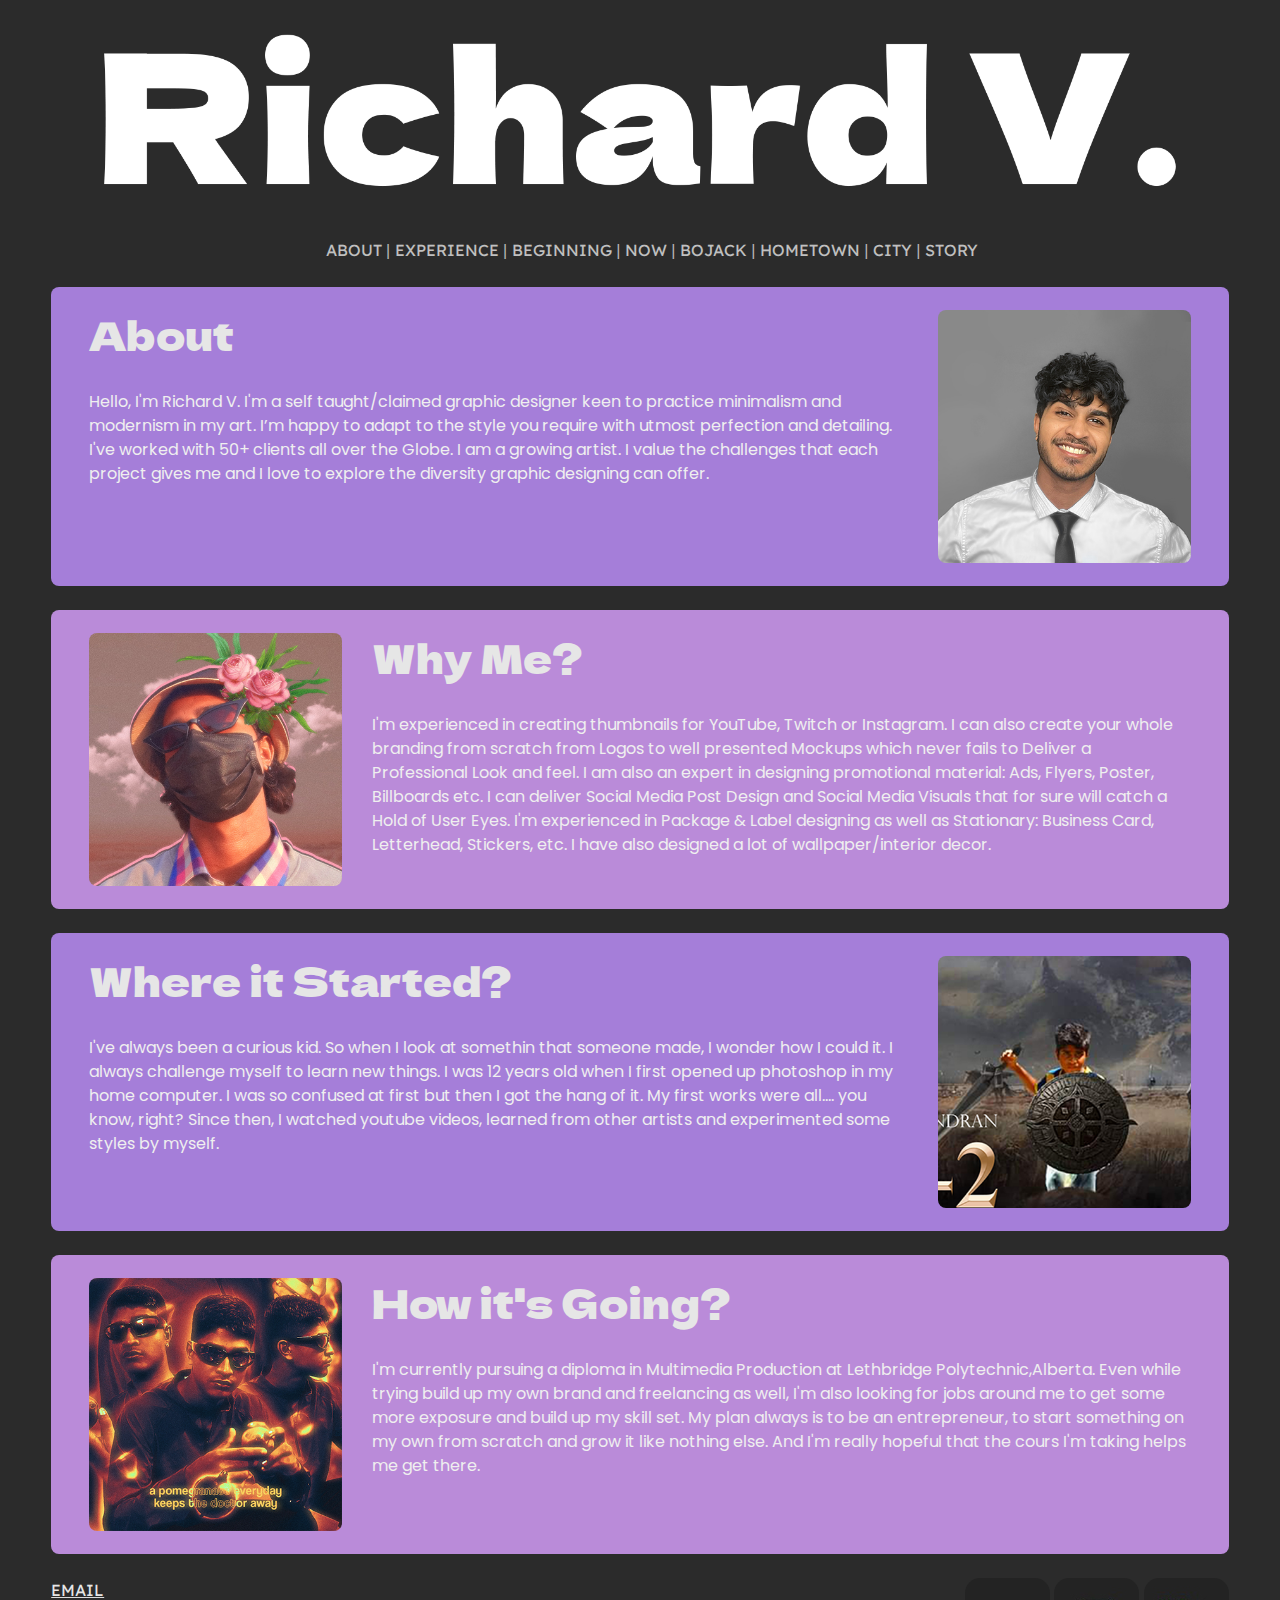
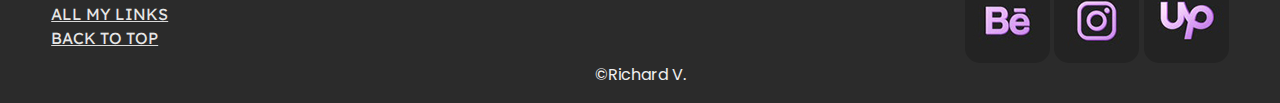
<file: index.html>
<!DOCTYPE html>
<html lang="en">
<head>
    <meta charset="UTF-8">

    <!-- Latest compiled and minified CSS -->
    <link rel="stylesheet" href="https://maxcdn.bootstrapcdn.com/bootstrap/4.5.2/css/bootstrap.min.css">
    <!-- jQuery library -->
    <script src="https://ajax.googleapis.com/ajax/libs/jquery/3.5.1/jquery.min.js"></script>
    <!-- Popper JS -->
    <script src="https://cdnjs.cloudflare.com/ajax/libs/popper.js/1.16.0/umd/popper.min.js"></script>
    <!-- Latest compiled JavaScript -->
    <script src="https://maxcdn.bootstrapcdn.com/bootstrap/4.5.2/js/bootstrap.min.js"></script>
    
    <meta name="viewport" content="width=device-width, initial-scale=1.0">

    <title>Richard V.</title>
    <link rel="stylesheet" href="css/styles.css">
    <link rel="fluid-icon" href="images/logo.ico">
</head>


<body>
  

<header class ="center" id="header">
<div class="container-fluid"> <img src="images/title.png" class="img-fluid pics"></div>
<br>
</header>

<div class = "navi">
    <nav>
	<a href="#about">ABOUT</a> |
	<a href="#experience">EXPERIENCE</a> |
	<a href="#beginning">BEGINNING</a> |
    	<a href="#now">NOW</a> |
	<a href="BojackHorseman/index.html" target="_blank">BOJACK</a> |
	<a href="Thrissur/index.html" target="_blank">HOMETOWN</a> |
	<a href="cityBuilder/index.html" target="_blank">CITY</a> |
	<a href="SpookyStoryMaker/index.html" target="_blank">STORY</a>
    </nav>

</div><br>

<section id="about" >
    <div class="container-fluid">
        <div class="row rectangle">
          <div class="col-sm-9"><h1>About</h1>
            <br><p>Hello, I'm Richard V. I'm a self taught/claimed graphic designer keen to practice minimalism and modernism in my art. I’m happy to adapt to the style you require with utmost perfection and detailing. I've worked with 50+ clients all over the Globe.
                I am a growing artist. I value the challenges that each project gives me and I love to explore the diversity graphic designing can offer.</p>
            </div>
          <div class="col-sm-3">
            <img src="images/profile.jpg" class="img-fluid pics">
          </div>
      </div>


    
</section><br>

<section id="experience" >
    <div class="container-fluid ">
        <div class="row rectangle1">
          <div class="col-sm-3"><img src="images/dp1.jpg" class="img-fluid pics">
            </div>
          <div class="col-sm-9">
            <h1>Why Me?</h1>
            <br><p>I'm experienced in creating thumbnails for YouTube, Twitch or Instagram. I can also create your whole branding from scratch from Logos to well presented Mockups which never fails to Deliver a Professional Look and feel. I am also an expert in designing promotional material: Ads, Flyers, Poster, Billboards etc. I can deliver Social Media Post Design and Social Media Visuals that for sure will catch a Hold of User Eyes. I'm experienced in Package & Label designing as well as Stationary: Business Card, Letterhead, Stickers, etc. I have also designed a lot of wallpaper/interior decor.</p>
            
          </div>
      </div>    
</section><br>


<section id="beginning" >
    <div class="container-fluid ">
        <div class="row rectangle">
          <div class="col-sm-9  "><h1>Where it Started?</h1>
            <br><p>I've always been a curious kid. So when I look at somethin that someone made, I wonder how I could it. I always challenge myself to learn new things. I was 12 years old when I first opened up photoshop in my home computer.
                I was so confused at first but then I got the hang of it. My first works were all.... you know, right? Since then, I watched youtube videos, learned from other artists and experimented some styles by myself.
            </p>
            </div>
          <div class="col-sm-3 justify-right">
            <img src="images/start.png" class="img-fluid pics">
          </div>
      </div>

</section><br>

<section id="now" >
    <div class="container-fluid ">
        <div class="row rectangle1">
          <div class="col-sm-3"><img src="images/current1.png" class="img-fluid pics">
            </div>
          <div class="col-sm-9">
            <h1>How it's Going?</h1>
            <br><p>I'm currently pursuing a diploma in Multimedia Production at Lethbridge Polytechnic,Alberta. Even while trying build up my own brand and freelancing as well, I'm also looking for jobs around me to get some more exposure and build up my skill set. 
                My plan always is to be an entrepreneur, to start something on my own from scratch and grow it like nothing else. And I'm really hopeful that the cours I'm taking helps me get there.
            </p>
            
          </div>
      </div>    
</section><br>

<footer>
    <div class="container-fluid">
        <div class="row">
            <div class="col"><u>
              <div class="row"><a href="https://mailto:ch4.cache@gmail.com" target="_blank">EMAIL</a></div>
              <div class="row"><a href="https://linktr.ee/ch4ndr4n" target="_blank">ALL MY LINKS</a></div>
              <div class="row"><a href="#header">BACK TO TOP</a></div>
            </u>

            </div>
          
          <div class="col-sm-8 text-sm-right text-center p-0">

            <a href="https://www.behance.net/ch4ndr4n" target="_blank"><img src="images/behance.jpeg" class="icons"></a>
            <a href="https://www.instagram.com/ch4.cache/" target="_blank"><img src="images/instagram.jpeg" class="icons"></a>
            <a href="https://www.upwork.com/freelancers/~017b96ad463d668930" target="_blank"><img src="images/upwork.jpeg" class="icons"></a>

          </div>
      </div>
      <div class="row">
        <p class="center">&#169;Richard V.</p>
      </div>
</footer>

</body>
</html>
</file>
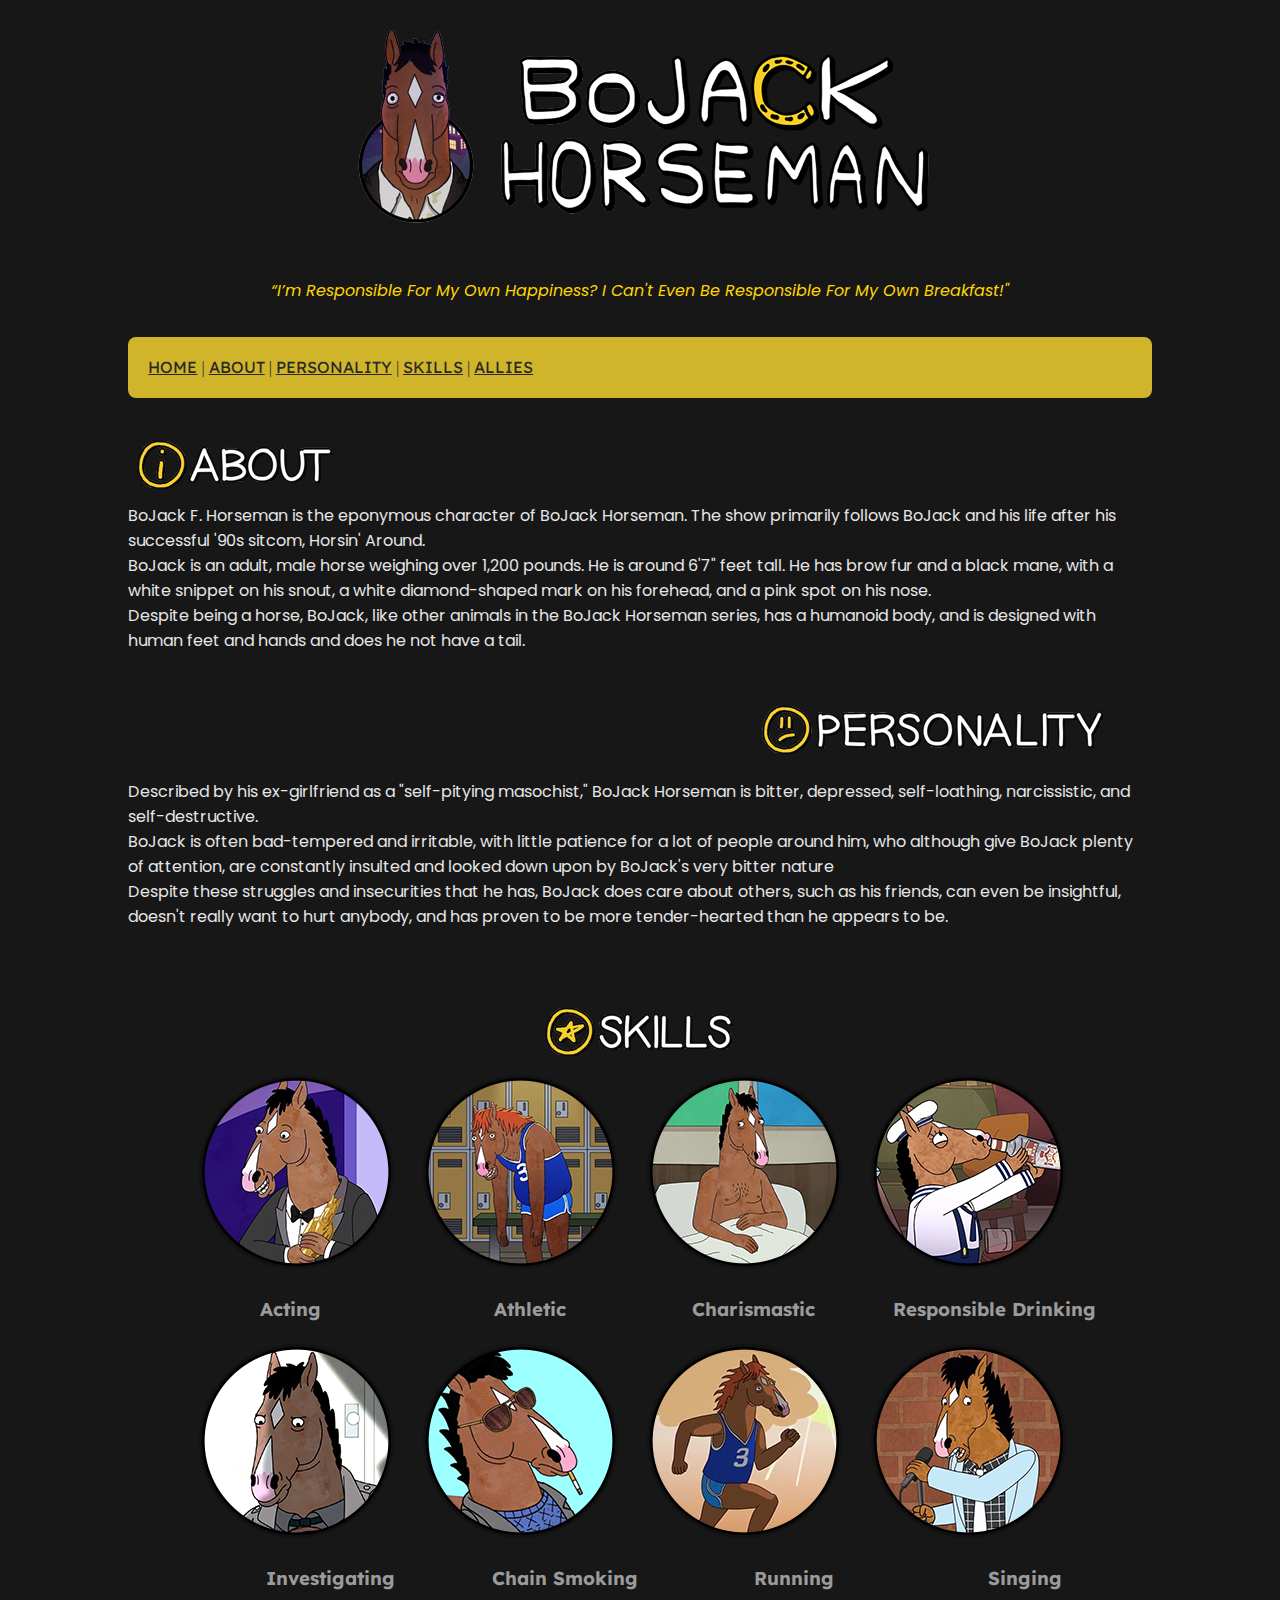
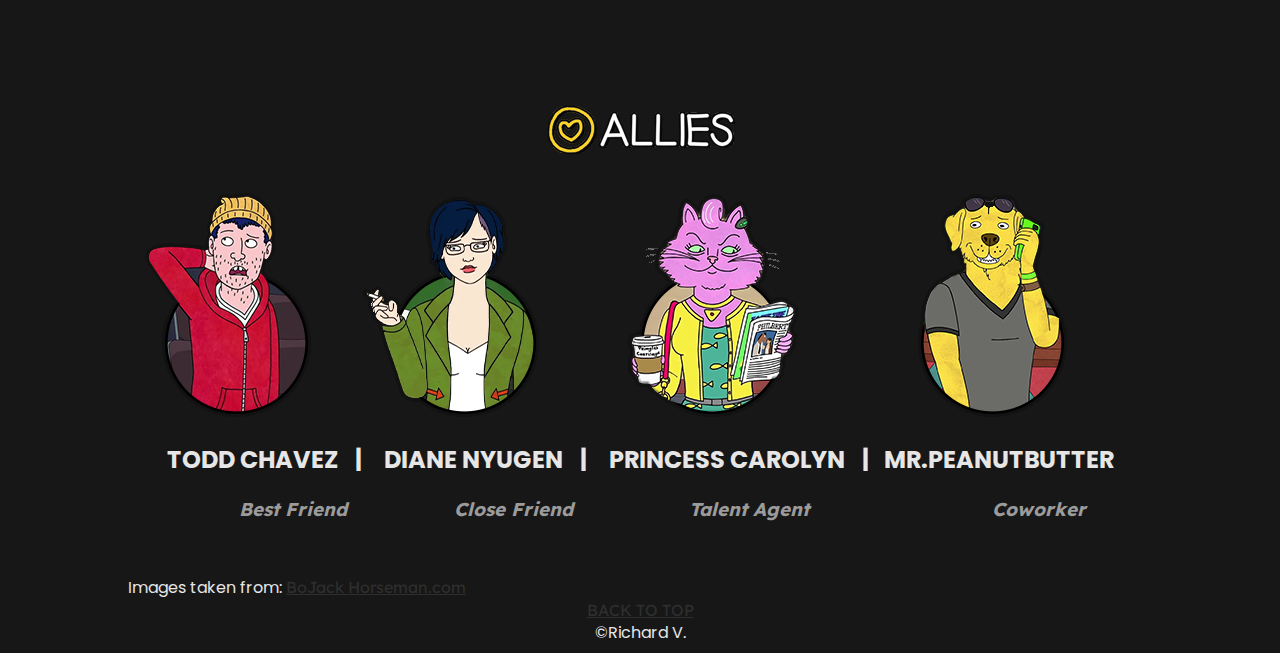
<file: BojackHorseman/index.html>
<!DOCTYPE html>
<html lang="en">
<head>
    <meta charset="UTF-8">
    <meta name="viewport" content="width=device-width, initial-scale=1.0">
    <title>Bojack Horseman</title>
    <link rel="stylesheet" href="css/styles.css">
</head>
<body>
<section id="home">

    <header class ="center">
    <img src="images/header.png" alt="Logo">
    <p style="color: rgb(255, 213, 0);" ><i>“I’m Responsible For My Own Happiness? I Can't Even Be Responsible For My Own Breakfast!"</i></p>
	
</header><br>

<div class = "sticky">
    <a href="#home">HOME</a> |
	<a href="#about">ABOUT</a> |
	<a href="#personality">PERSONALITY</a> |
	<a href="#skills">SKILLS</a> |
    <a href="#allies">ALLIES</a> 
    <!-- <a href="#quotes">QUOTES</a> -->
    

</div><br><br>

<section id="about">
    <img src="images/about.png" alt="about"><br>
    <p1>
        BoJack F. Horseman is the eponymous character of BoJack Horseman. The show primarily follows BoJack and his life after his successful '90s sitcom, Horsin' Around.
    <br>
        BoJack is an adult, male horse weighing over 1,200 pounds. He is around 6'7" feet tall. He has brow fur and a black mane, with a white snippet on his snout, a white diamond-shaped mark on his forehead, and a pink spot on his nose. 
    <br>
        Despite being a horse, BoJack, like other animals in the BoJack Horseman series, has a humanoid body, and is designed with human feet and hands and does he not have a tail.
    </p1>

</section><br><br>


<section id="personality">
    <img class = "right"src="images/personality.png" alt="about"><br><br><br><br><br>
    <p1>
    Described by his ex-girlfriend as a "self-pitying masochist," BoJack Horseman is bitter, depressed, self-loathing, narcissistic, and self-destructive.
    <br>
    BoJack is often bad-tempered and irritable, with little patience for a lot of people around him, who although give BoJack plenty of attention, are constantly insulted and looked down upon by BoJack's very bitter nature
    <br>
    Despite these struggles and insecurities that he has, BoJack does care about others, such as his friends, can even be insightful, doesn't really want to hurt anybody, and has proven to be more tender-hearted than he appears to be.
    </p1>
</section><br><br><br><br>


<section id="skills" class="center">
    
    <img src="images/skills.png" alt="about"><br>

    <img src="images/icons/acting1.png" alt="allies">&emsp;
    <img src="images/icons/athletic.png" alt="allies">&emsp;
    <img src="images/icons/charismatic.png" alt="allies">&emsp;
    <img src="images/icons/drinking.png" alt="allies">&emsp;<br>

    <h3>&emsp;&emsp;&emsp;&emsp;Acting &emsp;&emsp;&emsp;&emsp;&emsp;&emsp;&emsp;&emsp;&ensp; Athletic  &emsp;&emsp;&emsp;&emsp;&emsp;&emsp; Charismastic &emsp;&emsp;&emsp;&ensp; Responsible Drinking</h3>
    <img src="images/icons/investigation.png" alt="allies">&emsp;
    <img src="images/icons/smoking.png" alt="allies">&emsp;
    <img src="images/icons/running.png" alt="allies">&emsp;
    <img src="images/icons/singing.png" alt="allies">&emsp;
    <h3>&emsp;&emsp;&ensp;Investigating &emsp;&emsp;&emsp;&emsp;&ensp; Chain Smoking  &emsp;&emsp;&emsp;&emsp;&emsp;&ensp; Running &emsp;&emsp;&emsp;&emsp;&emsp;&emsp;&emsp;&ensp;  Singing</h3>
    <br>


    
</section><br><br><br><br>


<section id="allies" class="center">
    <img src="images/allies.png" alt="allies"><br>

    <img src="images/todd.png" alt="allies">&emsp;&nbsp;&nbsp;
    <img src="images/dyane.png" alt="allies">&emsp;&emsp;&ensp;
    <img src="images/princess.png" alt="allies">&emsp;&emsp;&emsp;&emsp;&ensp;
    <img src="images/peanut.png" alt="allies">&emsp;&emsp;&emsp;
    <br>

    <h2> TODD CHAVEZ &ensp;| &ensp; DIANE NYUGEN  &ensp;| &ensp; PRINCESS CAROLYN &ensp;| &nbsp; MR.PEANUTBUTTER</h2>
        
    <h3><i>&emsp;&emsp; Best Friend &emsp;&emsp;&emsp;&emsp;&emsp; Close Friend  &emsp;&emsp;&emsp;&emsp;&emsp;&ensp; Talent Agent &emsp;&emsp;&emsp;&emsp;&emsp;&emsp;&emsp;&emsp;&emsp; Coworker</i></h3>
    
</section><br><br>
</div>
<section id="ref">
    <p1>Images taken from: </p1>
    <a href="https://bojackhorseman.com">BoJack Horseman.com</a>
</section>

<footer class="center">
    <a href="#home">BACK TO TOP</a><br>
    <p1>&#169;Richard V.</p1>
</footer>

</section>
</body>
</html>
</file>
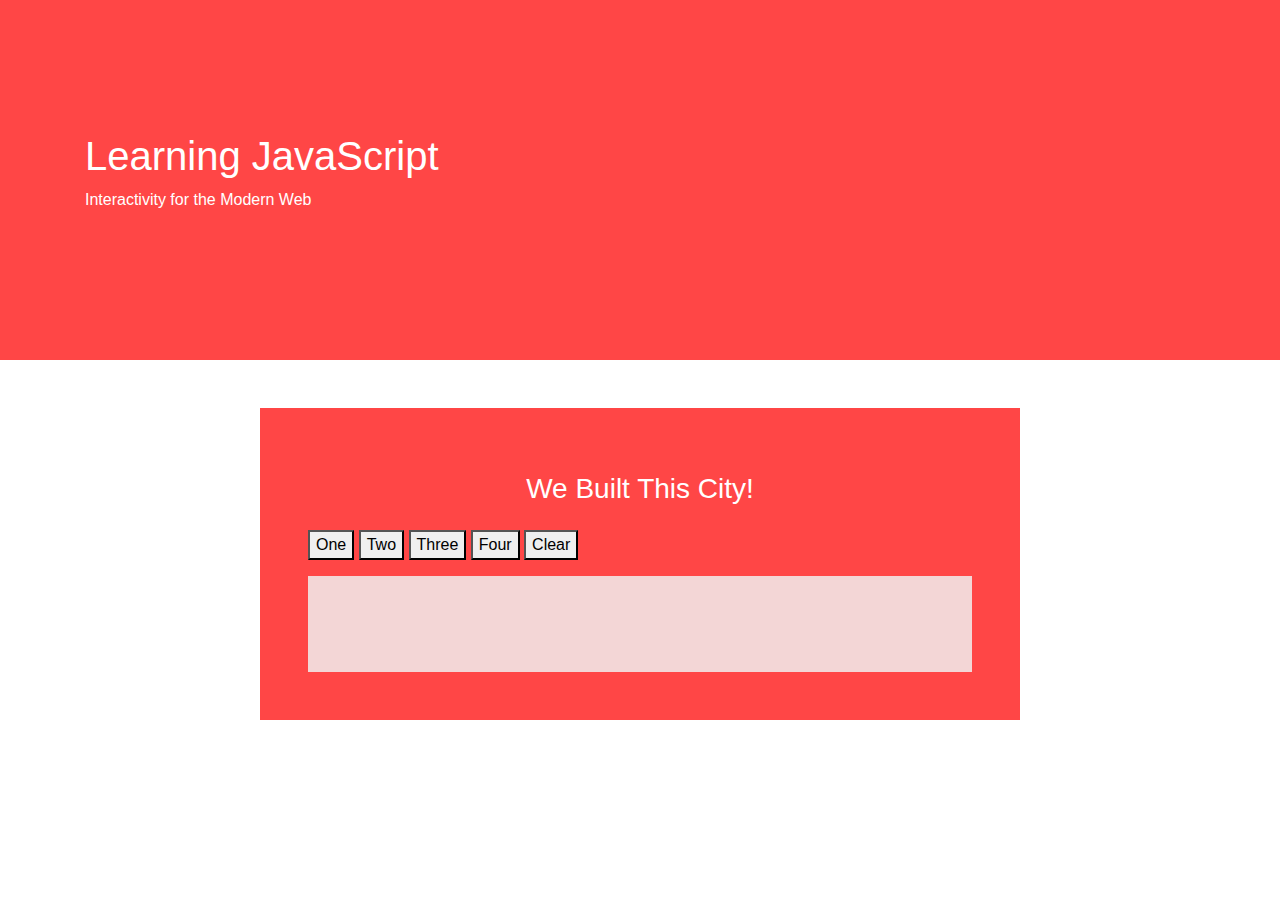
<file: cityBuilder/index.html>
<!DOCTYPE html>
<html lang="en">

<head>
    <meta charset="UTF-8">
    <meta http-equiv="X-UA-Compatible" content="IE=edge">
    <meta name="viewport" content="width=device-width, initial-scale=1.0">

    <title>Intro to Javascript</title>

    <!-- Latest compiled and minified CSS -->
    <link rel="stylesheet" href="https://cdn.jsdelivr.net/npm/bootstrap@4.6.1/dist/css/bootstrap.min.css">

    <!-- My CSS -->
    <link rel="stylesheet" href="css/build.css">

    <!-- jQuery library -->
    <script src="https://cdn.jsdelivr.net/npm/jquery@3.6.0/dist/jquery.slim.min.js"></script>

    <!-- Popper JS -->
    <script src="https://cdn.jsdelivr.net/npm/popper.js@1.16.1/dist/umd/popper.min.js"></script>

    <!-- Latest compiled JavaScript -->
    <script src="https://cdn.jsdelivr.net/npm/bootstrap@4.6.1/dist/js/bootstrap.bundle.min.js"></script>
    
    <script src ="js/build.js"></script>
</head>

<body>

    <!----------------------------- Header -------------------------------------------->
    <header class="bg-main">
        <div class="container">
            <div class="row align-items-center customHeight">
                <div class="col-sm-6 text-white">
                    <h1>Learning JavaScript</h1>
                    <p>Interactivity for the Modern Web</p>
                </div>
            </div>
        </div>
    </header>

    <section>
        <div class="container py-5">
            <div class="row">
                <div id="column1" class="col-sm-8 mx-auto bg-main p-5 text-white">
                    <!---------------------The column where things will change!----------------------->
                    <h3 class="text-center py-3">We Built This City!</h3>

                    <!-- Form with only a button that will call a Javascript function -->
                                   
                    <button onclick="one()">One</button>
                    <!-- Form with only a button that will call a different Javascript function -->
                    <button onclick="two()">Two</button>

                    <!-- Form with only a button that will call a third Javascript function -->
                    <button onclick="three()">Three</button>

                    <!-- Form with only a button that will call a fourth Javascript function -->
                    <button onclick="four()">Four</button>

                    <!-- Form with only a button that will call a fifth Javascript function -->
                    <button onclick="clr()">Clear</button>

                    <!-- Div that will display a message about how many buildings the user put into the city -->
                    <div id="city" class="my-3"> 
                        <p id="bmsg"></p>
                    </div>
                    
                    <!-- Div that will display the buildings the user put into the city -->
                    <div id="cityGraphic" class="bg_city p-5">                     
                    </div>

                </div>
            </div>
        </div>
    </section>

    <script>

        
    </script>
    <!---------------------Your Custom Javascript----------------------->
    
</body>

</html>
</file>
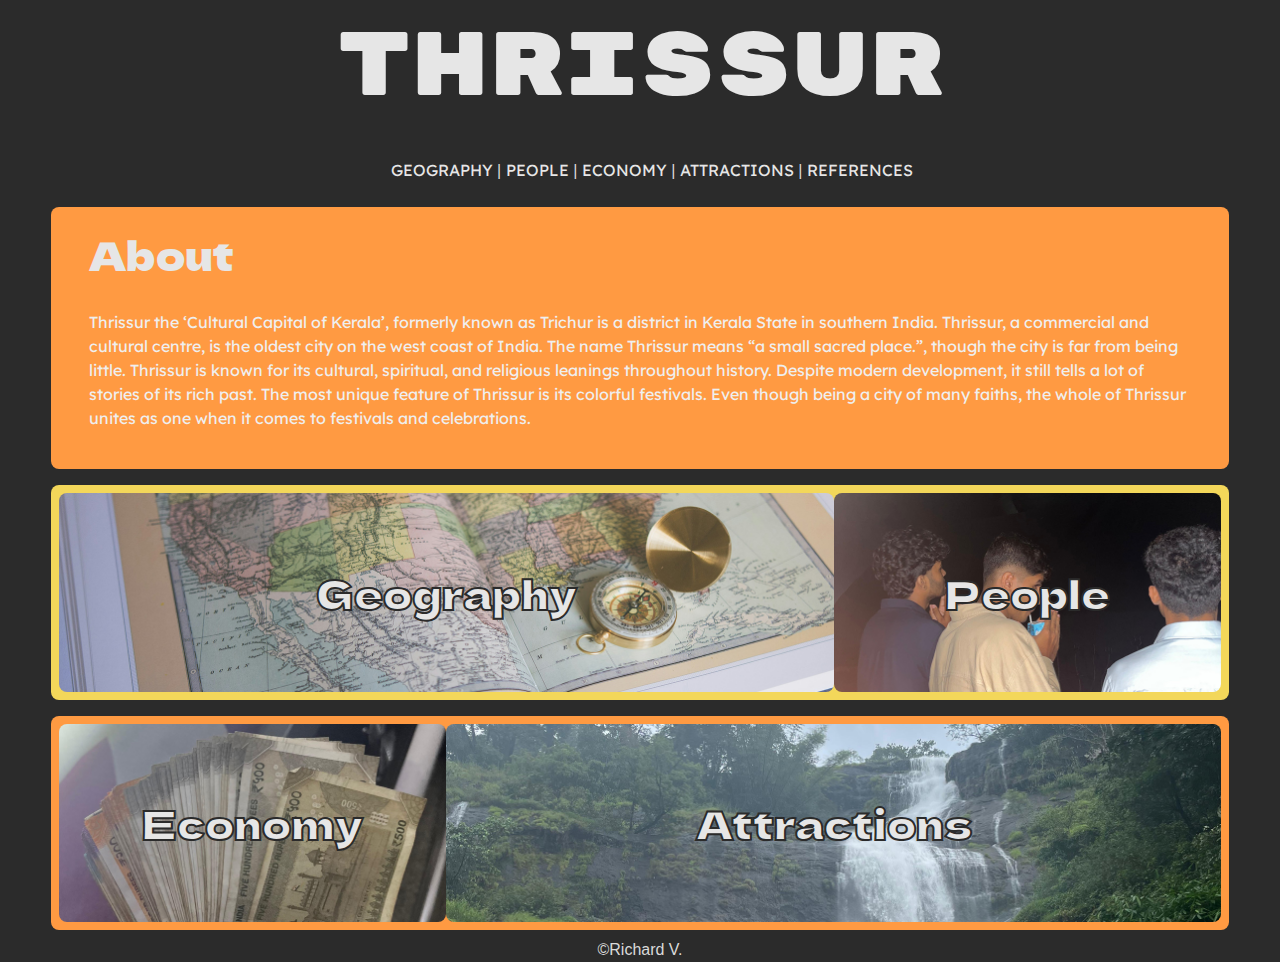
<file: Thrissur/index.html>
<!DOCTYPE html>
<html lang="en">
<head>
    <meta charset="UTF-8">
    
    <!-- Latest compiled and minified CSS -->
    <link rel="stylesheet" href="https://maxcdn.bootstrapcdn.com/bootstrap/4.5.2/css/bootstrap.min.css">
    <!-- jQuery library -->
    <script src="https://ajax.googleapis.com/ajax/libs/jquery/3.5.1/jquery.min.js"></script>
    <!-- Popper JS -->
    <script src="https://cdnjs.cloudflare.com/ajax/libs/popper.js/1.16.0/umd/popper.min.js"></script>
    <!-- Latest compiled JavaScript -->
    <script src="https://maxcdn.bootstrapcdn.com/bootstrap/4.5.2/js/bootstrap.min.js"></script>
    
    <meta name="viewport" content="width=device-width, initial-scale=1.0">

    <title>Thrissur</title>
    <link rel="stylesheet" href="css/styles.css">
</head>


<body>

<header class ="center" id="header">
<h7>Thrissur</h7><br>
</header>

<div class = "navi row py-4 align-justified">
  <div class ="col-sm-12">
    <nav>
	<a href="geo.html">GEOGRAPHY</a> |
	<a href="people.html">PEOPLE</a> |
	<a href="eco.html">ECONOMY</a> |
  <a href="attractions.html">ATTRACTIONS</a> |
  <a href="ref.html">REFERENCES</a> 
    </nav>
  </div>

</div>


<section id="about">
    <div class="container-fluid ">
        <div class="row rectangle">
          <div class="col-sm-12"><h1>About</h1>
            <br><p>Thrissur the ‘Cultural Capital of Kerala’, formerly known as Trichur is a district in Kerala State in southern India. Thrissur, a commercial and cultural centre, is the oldest city on the west coast of India. The name Thrissur means “a small sacred place.”, though the city is far from being little.
              Thrissur is known for its cultural, spiritual, and religious leanings throughout history. Despite modern development, it still tells a lot of stories of its rich past. The most unique feature of Thrissur is its colorful festivals. Even though being a city of many faiths, the whole of Thrissur unites as one when it comes to festivals and celebrations. 
              </p>
            </div>
          
      </div>


    
</section>

<section>
    <div class="container-fluid">
        <div class="row p-2 rectangle1 mt-3">
          <div class="col-sm-8 px-0"><a href="geo.html"><img src="images/geothumbnail.jpg" class="img-fluid pics" >
            <h8>Geography</h8></a>
          </div>
          
          <div class="col-sm-4 px-0"><a href="people.html"> <h8>People</h8>
            </a><img src="images/peoplethumbnail.jpg" class="img-fluid pics"></a>
          </div>
      </div>    

  <div class="row p-2 rectangle mt-3">
    <div class="col-sm-4 px-0"><a href="eco.html"><img src="images/ecothumbnail.jpg" class="img-fluid pics" >
      <h8>Economy</h8></a>
    </div>
    
    <div class="col-sm-8 px-0"><a href="attractions.html"><h8>Attractions</h8>
      <img src="images/attrathumbnail.jpg" class="img-fluid pics"></a>
    </div>
</div>


</section>


<footer>
  <div class="row mt-2">
    <p1 class="center">&#169;Richard V.</p1>
  </div>
</footer>

    
</body>
</html>
</file>
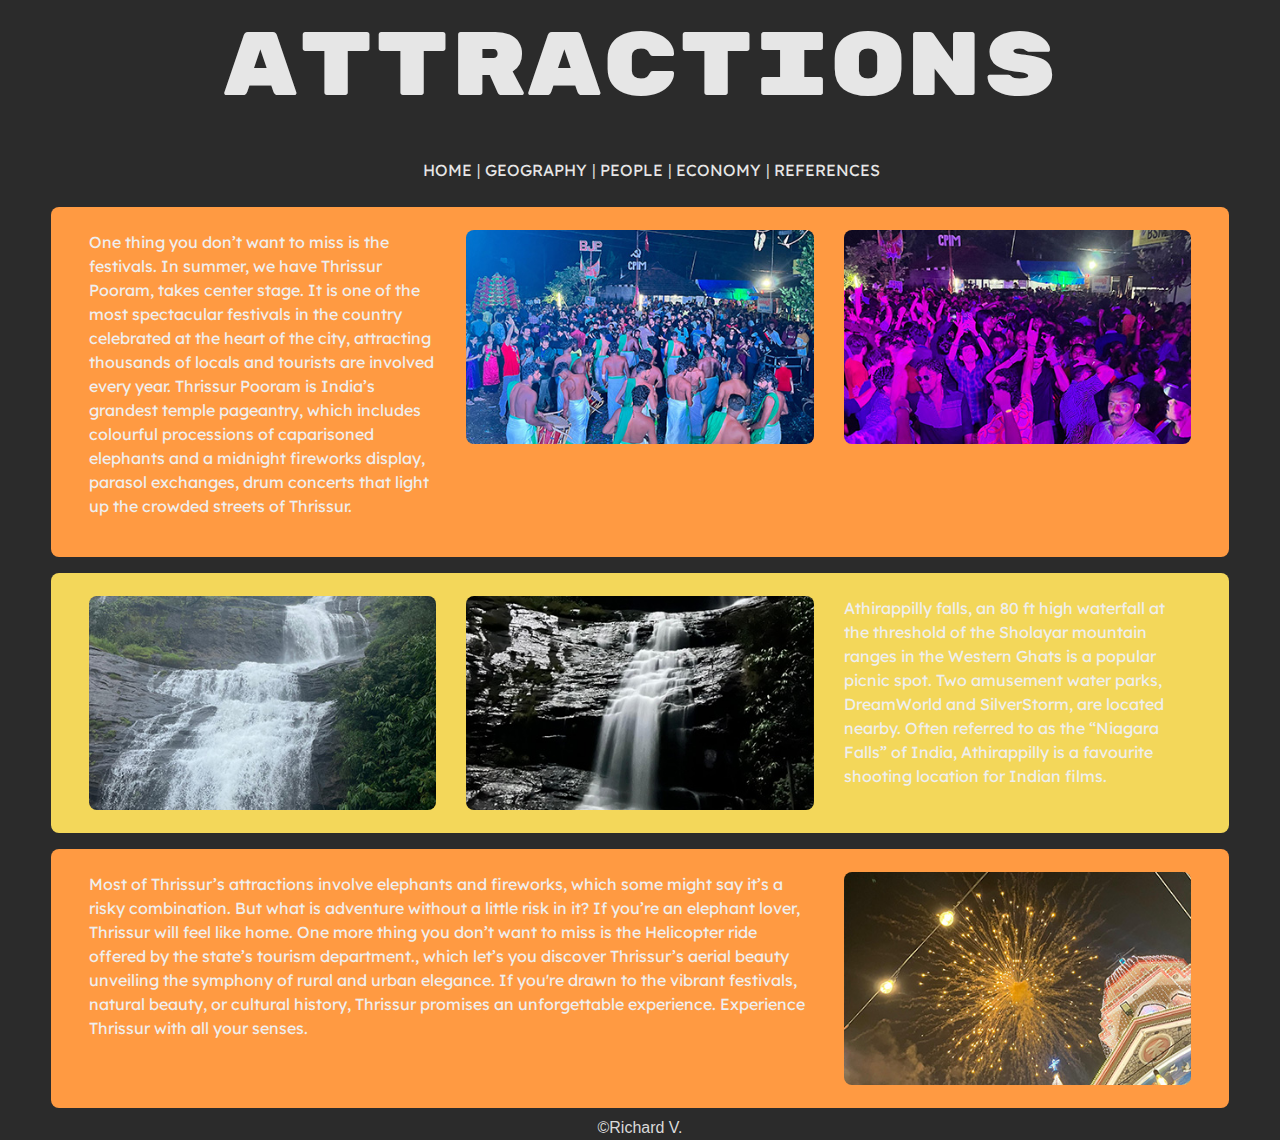
<file: Thrissur/attractions.html>
<!DOCTYPE html>
<html lang="en">
<head>
    <meta charset="UTF-8">
    
    <!-- Latest compiled and minified CSS -->
    <link rel="stylesheet" href="https://maxcdn.bootstrapcdn.com/bootstrap/4.5.2/css/bootstrap.min.css">
    <!-- jQuery library -->
    <script src="https://ajax.googleapis.com/ajax/libs/jquery/3.5.1/jquery.min.js"></script>
    <!-- Popper JS -->
    <script src="https://cdnjs.cloudflare.com/ajax/libs/popper.js/1.16.0/umd/popper.min.js"></script>
    <!-- Latest compiled JavaScript -->
    <script src="https://maxcdn.bootstrapcdn.com/bootstrap/4.5.2/js/bootstrap.min.js"></script>
    
    <meta name="viewport" content="width=device-width, initial-scale=1.0">

    <title>Attractions</title>
    <link rel="stylesheet" href="css/styles.css">
</head>


<body>

<header class ="center" id="header">
<h7>Attractions</h7><br>
</header>

<div class = "navi row py-4">
  <div class ="col-sm-12">
    <nav>
	<a href="index.html">HOME</a> |
	<a href="geo.html">GEOGRAPHY</a> |
	<a href="people.html">PEOPLE</a> |
  <a href="eco.html">ECONOMY</a> |
  <a href="ref.html">REFERENCES</a> 
    </nav>
  </div>

</div>


<section>
    <div class="container-fluid">
          <div class="row rectangle">
            <div class="col-sm-4">
              <p>
                One thing you don’t want to miss is the festivals. In summer, we have Thrissur Pooram, takes center stage. It is one of the most spectacular festivals in the country celebrated at the heart of the city, attracting thousands of locals and tourists are involved every year. Thrissur Pooram is India’s grandest temple pageantry, which includes colourful processions of caparisoned elephants and a midnight fireworks display, parasol exchanges, drum concerts that light up the crowded streets of Thrissur.
              </p>
            </div>
              <div class="col-sm-4">
                <img src="images/att1.jpg" class="img-fluid pics">
            </div>
            <div class="col-sm-4">
              <img src="images/att1b.jpg" class="img-fluid pics">
          </div>
          </div>
    </div>
</section>

<section>
  <div class="container-fluid ">
    <div class="row rectangle1 mt-3">
          <div class="col-sm-4">
            <img src="images/att2.jpg" class="img-fluid pics">
          </div>
          <div class="col-sm-4">
            <img src="images/att2b.jpg" class="img-fluid pics">
          </div>
          <div class="col-sm-4">
            <p>
              Athirappilly falls, an 80 ft high waterfall at the threshold of the Sholayar mountain ranges in the Western Ghats is a popular picnic spot. Two amusement water parks, DreamWorld and SilverStorm, are located nearby. Often referred to as the “Niagara Falls” of India, Athirappilly is a favourite shooting location for Indian films.            </p>
          </div>
    </div>
  </div>
</section>

<section>
  <div class="container-fluid">
        <div class="row rectangle mt-3">
          <div class="col-sm-8">
            <p>
            Most of Thrissur’s attractions involve elephants and fireworks, which some might say it’s a risky combination. But what is adventure without a little risk in it? If you’re an elephant lover, Thrissur will feel like home. One more thing you don’t want to miss is the Helicopter ride offered by the state’s tourism department., which let’s you discover Thrissur’s aerial beauty unveiling the symphony of rural and urban elegance.
            If you're drawn to the vibrant festivals, natural beauty, or cultural history, Thrissur promises an unforgettable experience. Experience Thrissur with all your senses.
            </p>
          </div>  
          <div class="col-sm-4">  
              <img src="images/att3.jpg" class="img-fluid pics">
          </div>
        </div>
  </div>
</section>



<footer>
  <div class="row mt-2">
    <p1 class="center">&#169;Richard V.</p1>
  </div>
</footer>

    


</section>
</body>
</html>
</file>
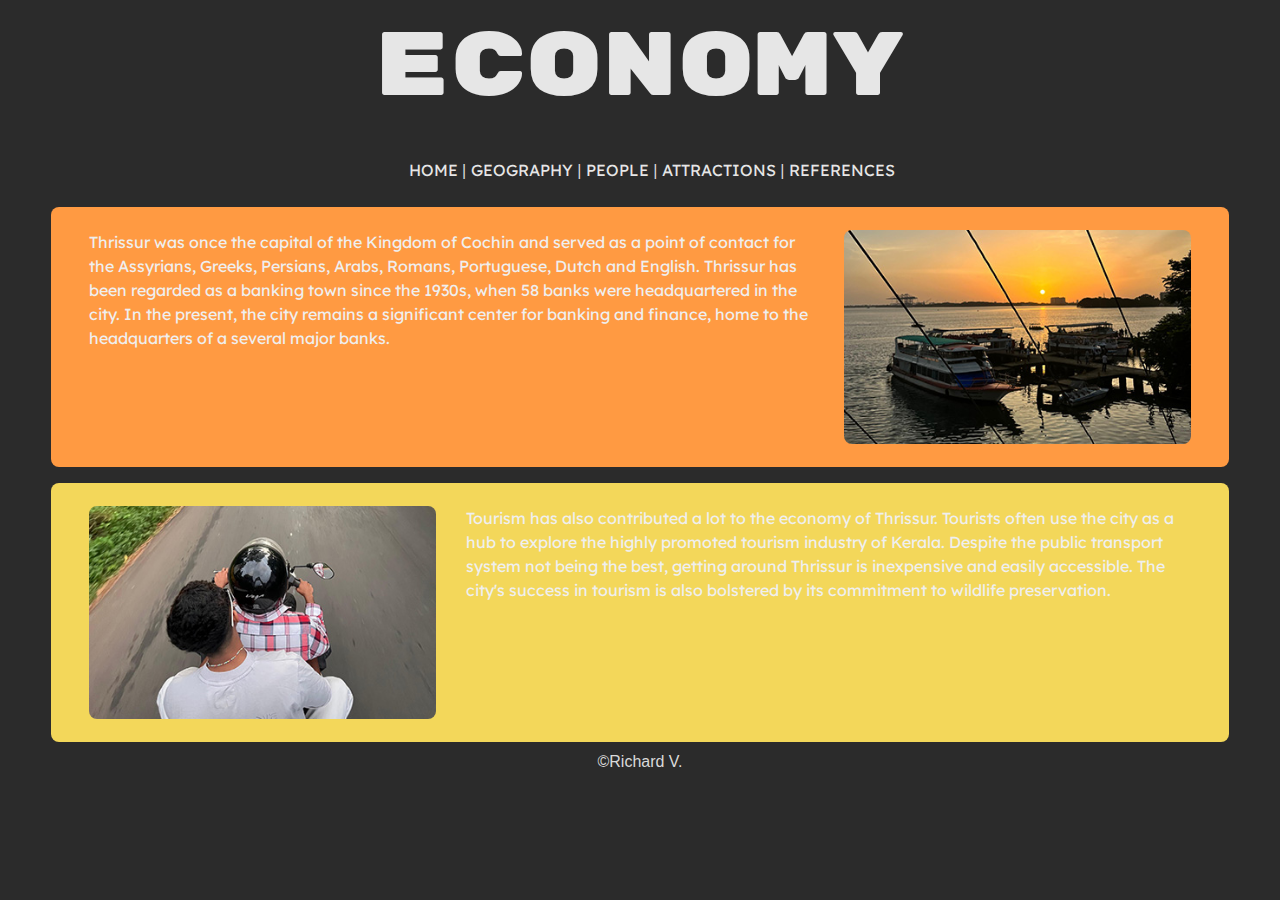
<file: Thrissur/eco.html>
<!DOCTYPE html>
<html lang="en">
<head>
    <meta charset="UTF-8">
    
    <!-- Latest compiled and minified CSS -->
    <link rel="stylesheet" href="https://maxcdn.bootstrapcdn.com/bootstrap/4.5.2/css/bootstrap.min.css">
    <!-- jQuery library -->
    <script src="https://ajax.googleapis.com/ajax/libs/jquery/3.5.1/jquery.min.js"></script>
    <!-- Popper JS -->
    <script src="https://cdnjs.cloudflare.com/ajax/libs/popper.js/1.16.0/umd/popper.min.js"></script>
    <!-- Latest compiled JavaScript -->
    <script src="https://maxcdn.bootstrapcdn.com/bootstrap/4.5.2/js/bootstrap.min.js"></script>
    
    <meta name="viewport" content="width=device-width, initial-scale=1.0">

    <title>Economy</title>
    <link rel="stylesheet" href="css/styles.css">
</head>


<body>

<header class ="center" id="header">
<h7>Economy</h7><br>
</header>

<div class = "navi row py-4">
  <div class ="col-sm-12">
    <nav>
	<a href="index.html">HOME</a> |
	<a href="geo.html">GEOGRAPHY</a> |
	<a href="people.html">PEOPLE</a> |
  <a href="attractions.html">ATTRACTIONS</a> |
  <a href="ref.html">REFERENCES</a> 
    </nav>
  </div>

</div>


<section>
    <div class="container-fluid">
          <div class="row rectangle">
            <div class="col-sm-8">
              <p>
                Thrissur was once the capital of the Kingdom of Cochin and served as a point of contact for the Assyrians, Greeks, Persians, Arabs, Romans, Portuguese, Dutch and English. Thrissur has been regarded as a banking town since the 1930s, when 58 banks were headquartered in the city. In the present, the city remains a significant center for banking and finance, home to the headquarters of a several major banks.             </div>
            <div class="col-sm-4">
              <img src="images/eco1.jpg" class="img-fluid pics">
            </div>
          </div>
    </div>
</section>

<section>
  <div class="container-fluid ">
    <div class="row rectangle1 mt-3">
          <div class="col-sm-4">
            <img src="images/eco2.jpg" class="img-fluid pics">
          </div>
          <div class="col-sm-8">
            <p>
              Tourism has also contributed a lot to the economy of Thrissur. Tourists often use the city as a hub to explore the highly promoted tourism industry of Kerala. Despite the public transport system not being the best, getting around Thrissur is inexpensive and easily accessible. The city's success in tourism is also bolstered by its commitment to wildlife preservation.          <div class="col-sm-4">
              </div>
    </div>
  </div>
</section>



<footer>
      <div class="row mt-2">
        <p1 class="center">&#169;Richard V.</p1>
      </div>
</footer>

    


</section>
</body>
</html>
</file>
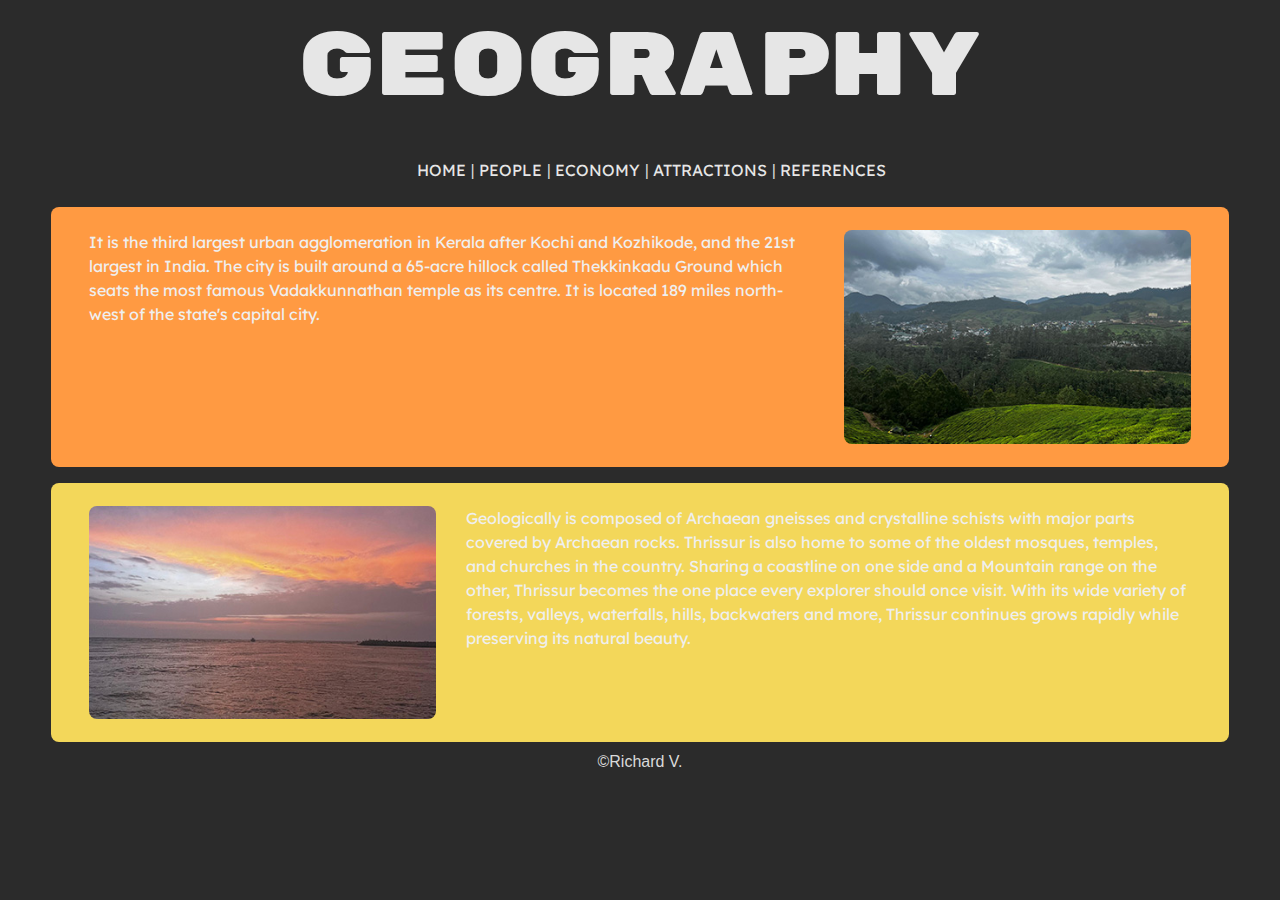
<file: Thrissur/geo.html>
<!DOCTYPE html>
<html lang="en">
<head>
    <meta charset="UTF-8">
    
    <!-- Latest compiled and minified CSS -->
    <link rel="stylesheet" href="https://maxcdn.bootstrapcdn.com/bootstrap/4.5.2/css/bootstrap.min.css">
    <!-- jQuery library -->
    <script src="https://ajax.googleapis.com/ajax/libs/jquery/3.5.1/jquery.min.js"></script>
    <!-- Popper JS -->
    <script src="https://cdnjs.cloudflare.com/ajax/libs/popper.js/1.16.0/umd/popper.min.js"></script>
    <!-- Latest compiled JavaScript -->
    <script src="https://maxcdn.bootstrapcdn.com/bootstrap/4.5.2/js/bootstrap.min.js"></script>
    
    <meta name="viewport" content="width=device-width, initial-scale=1.0">

    <title>Geography</title>
    <link rel="stylesheet" href="css/styles.css">
</head>


<body>

<header class ="center" id="header">
<h7>Geography</h7><br>
</header>

<div class = "navi row py-4 align-justified">
  <div class ="col-sm-12">
    <nav>
	<a href="index.html">HOME</a> |
	<a href="people.html">PEOPLE</a> |
	<a href="eco.html">ECONOMY</a> |
  <a href="attractions.html">ATTRACTIONS</a> |
  <a href="ref.html">REFERENCES</a> 
    </nav>
  </div>

</div>


<section>
    <div class="container-fluid">
          <div class="row rectangle">
            <div class="col-sm-8">
              <p>
                It is the third largest urban agglomeration in Kerala after Kochi and Kozhikode, and the 21st largest in India. The city is built around a 65-acre hillock called Thekkinkadu Ground which seats the most famous Vadakkunnathan temple as its centre. It is located 189 miles north-west of the state's capital city.
                </p>
            </div>
            <div class="col-sm-4">
              <img src="images/geo1.jpg" class="img-fluid pics">
            </div>
          </div>
    </div>
</section>

<section>
  <div class="container-fluid ">
    <div class="row rectangle1 mt-3">
          <div class="col-sm-4">
            <img src="images/geo2.jpg" class="img-fluid pics">
          </div>
          <div class="col-sm-8">
            <p>
            Geologically is composed of Archaean gneisses and crystalline schists with major parts covered by Archaean rocks. Thrissur is also home to some of the oldest mosques, temples, and churches in the country. Sharing a coastline on one side and a Mountain range on the other, Thrissur becomes the one place every explorer should once visit. With its wide variety of forests, valleys, waterfalls, hills, backwaters and more, Thrissur continues grows rapidly while preserving its natural beauty.
            </p>
          </div>
    </div>
  </div>
</section>



<footer>
  <div class="row mt-2">
    <p1 class="center">&#169;Richard V.</p1>
  </div>
</footer>

    


</section>
</body>
</html>
</file>
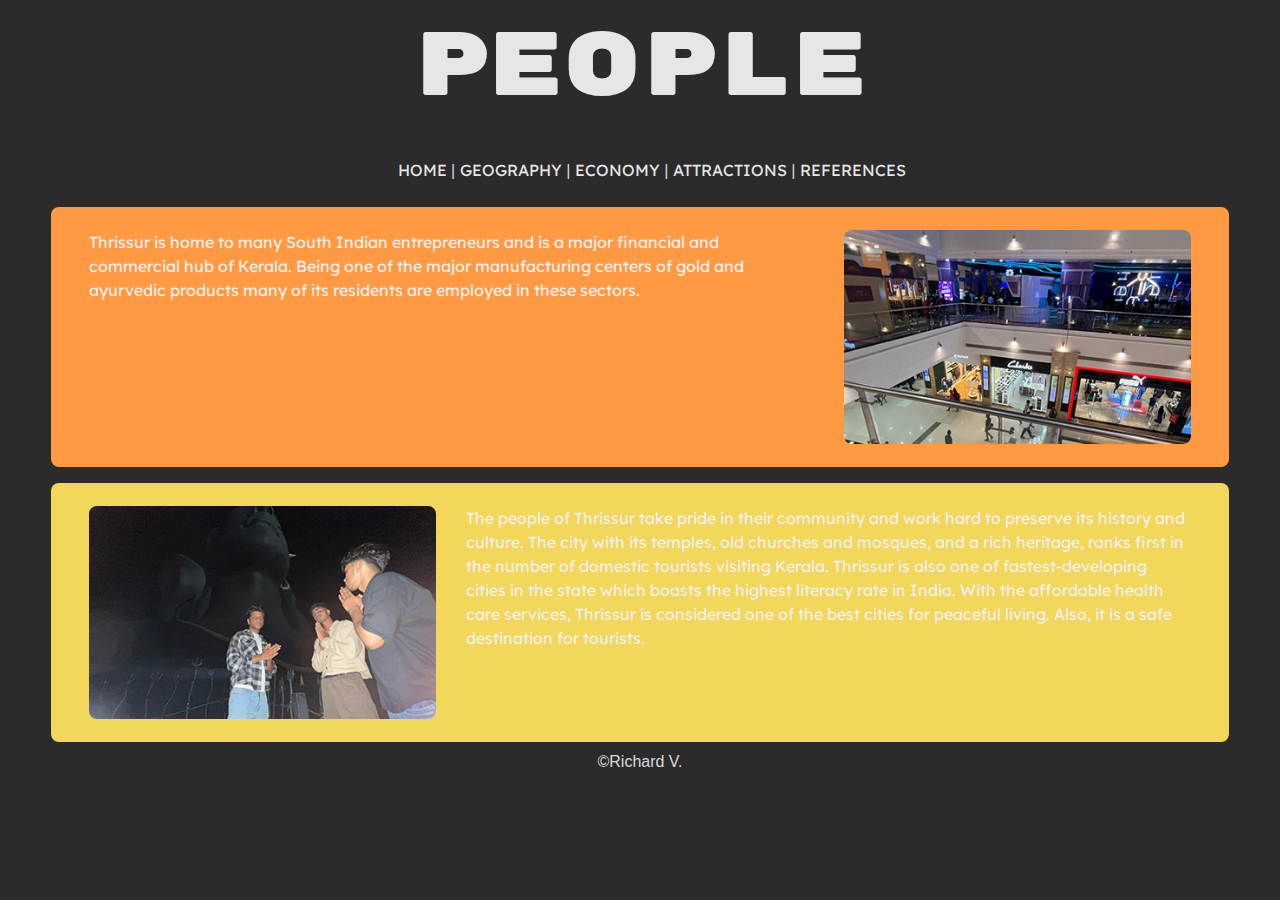
<file: Thrissur/people.html>
<!DOCTYPE html>
<html lang="en">
<head>
    <meta charset="UTF-8">
    
    <!-- Latest compiled and minified CSS -->
    <link rel="stylesheet" href="https://maxcdn.bootstrapcdn.com/bootstrap/4.5.2/css/bootstrap.min.css">
    <!-- jQuery library -->
    <script src="https://ajax.googleapis.com/ajax/libs/jquery/3.5.1/jquery.min.js"></script>
    <!-- Popper JS -->
    <script src="https://cdnjs.cloudflare.com/ajax/libs/popper.js/1.16.0/umd/popper.min.js"></script>
    <!-- Latest compiled JavaScript -->
    <script src="https://maxcdn.bootstrapcdn.com/bootstrap/4.5.2/js/bootstrap.min.js"></script>
    
    <meta name="viewport" content="width=device-width, initial-scale=1.0">

    <title>People</title>
    <link rel="stylesheet" href="css/styles.css">
</head>


<body>

<header class ="center" id="header">
<h7>People</h7><br>
</header>

<div class = "navi row py-4">
  <div class ="col-sm-12">
    <nav>
	<a href="index.html">HOME</a> |
	<a href="geo.html">GEOGRAPHY</a> |
	<a href="eco.html">ECONOMY</a> |
  <a href="attractions.html">ATTRACTIONS</a> |
  <a href="ref.html">REFERENCES</a> 
    </nav>
  </div>

</div>


<section>
    <div class="container-fluid">
          <div class="row rectangle">
            <div class="col-sm-8">
              <p>
                Thrissur is home to many South Indian entrepreneurs and is a major financial and commercial hub of Kerala. Being one of the major manufacturing centers of gold and ayurvedic products many of its residents are employed in these sectors.                 </p>
            </div>
            <div class="col-sm-4">
              <img src="images/people1.jpg" class="img-fluid pics">
            </div>
          </div>
    </div>
</section>

<section>
  <div class="container-fluid ">
    <div class="row rectangle1 mt-3">
          <div class="col-sm-4">
            <img src="images/people2.jpg" class="img-fluid pics">
          </div>
          <div class="col-sm-8">
            <p>
              The people of Thrissur take pride in their community and work hard to preserve its history and culture. The city with its temples, old churches and mosques, and a rich heritage, ranks first in the number of domestic tourists visiting Kerala. Thrissur is also one of fastest-developing cities in the state which boasts the highest literacy rate in India. With the affordable health care services, Thrissur is considered one of the best cities for peaceful living. Also, it is a safe destination for tourists.            </p>
            </p>
          </div>
    </div>
  </div>
</section>



<footer>
  <div class="row mt-2">
    <p1 class="center">&#169;Richard V.</p1>
  </div>
</footer>

    


</section>
</body>
</html>
</file>
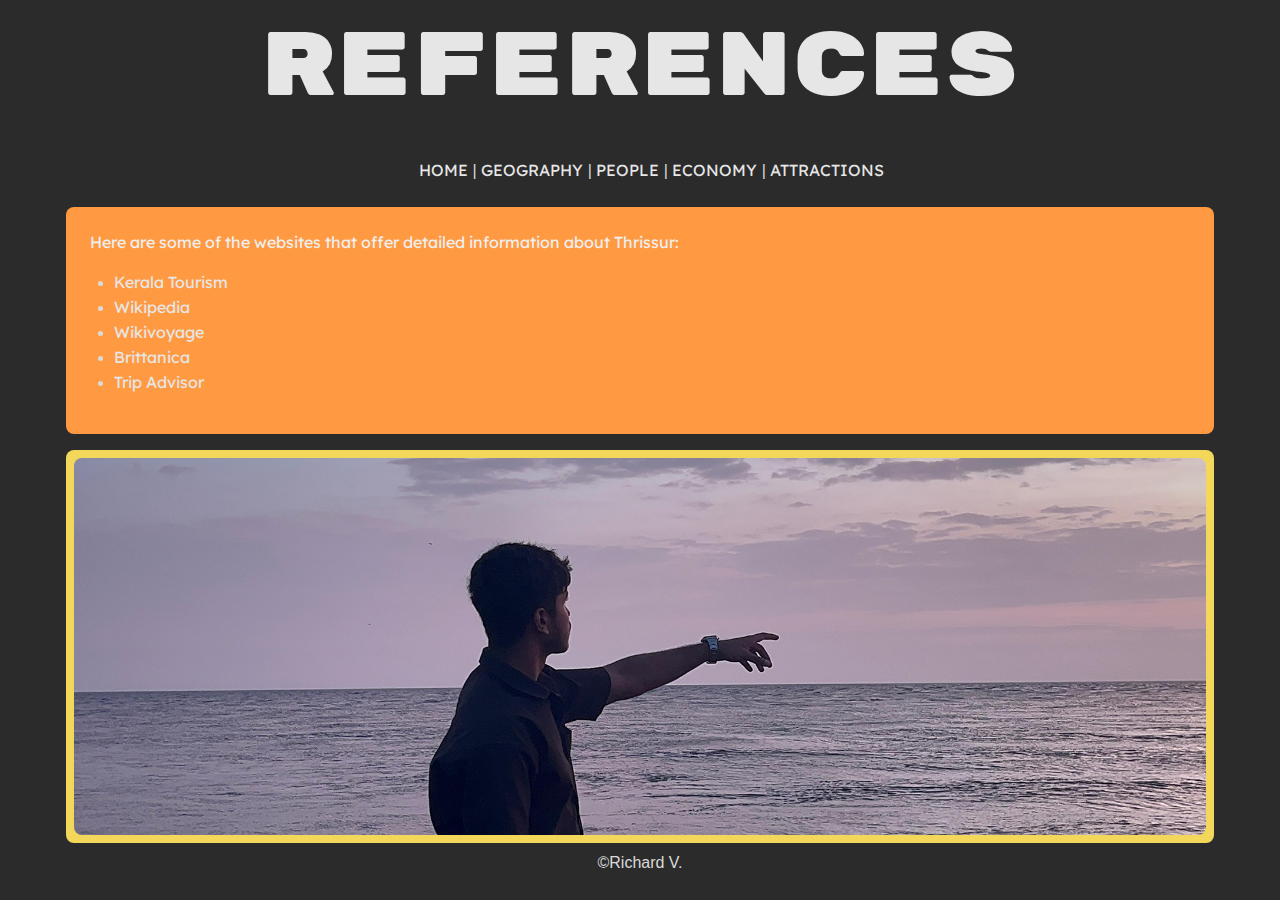
<file: Thrissur/ref.html>
<!DOCTYPE html>
<html lang="en">
<head>
    <meta charset="UTF-8">
    
    <!-- Latest compiled and minified CSS -->
    <link rel="stylesheet" href="https://maxcdn.bootstrapcdn.com/bootstrap/4.5.2/css/bootstrap.min.css">
    <!-- jQuery library -->
    <script src="https://ajax.googleapis.com/ajax/libs/jquery/3.5.1/jquery.min.js"></script>
    <!-- Popper JS -->
    <script src="https://cdnjs.cloudflare.com/ajax/libs/popper.js/1.16.0/umd/popper.min.js"></script>
    <!-- Latest compiled JavaScript -->
    <script src="https://maxcdn.bootstrapcdn.com/bootstrap/4.5.2/js/bootstrap.min.js"></script>
    
    <meta name="viewport" content="width=device-width, initial-scale=1.0">

    <title>References</title>
    <link rel="stylesheet" href="css/styles.css">
</head>


<body>

<header class ="center" id="header">
<h7>References</h7><br>
</header>

<div class = "navi row py-4">
  <div class ="col-sm-12">
    <nav>
	<a href="index.html">HOME</a> |
	<a href="geo.html">GEOGRAPHY</a> |
	<a href="people.html">PEOPLE</a> |
  <a href="eco.html">ECONOMY</a> |
  <a href="attractions.html">ATTRACTIONS</a> 
    </nav>
  </div>

</div>


<section>
    <div class="container-fluid">
          <div class="col-sm-12 rectangle">
              <div class="row px-3"><p>
                Here are some of the websites that offer detailed information about Thrissur:
              </p></div>
              <div class="row">
                <ul>
                <li><a href="https://www.keralatourism.org/topic/thrissur" target="_blank">Kerala Tourism</a></li>
                <li><a href="https://en.wikipedia.org/wiki/Thrissur" target="_blank">Wikipedia</a></li>
                <li><a href="https://en.wikivoyage.org/wiki/Thrissur" target="_blank">Wikivoyage</a></li>
                <li><a href="https://www.britannica.com/place/Thrissur" target="_blank">Brittanica</a></li>
                <li><a href="https://www.tripadvisor.ca/Tourism-g735202-Thrissur_Thrissur_District_Kerala-Vacations.html" target="_blank">Trip Advisor</a></li>
              </ul>
              
              </div>
          </div>
    </div>

  <div class="container-fluid">
          <div class="col-sm-12 p-2 mt-3 rectangle1">
            <img src="images/ref1.jpg" class="img-fluid pics">
          
    </div>
  </div>
</section>


<footer>
  <div class="row mt-2">
    <p1 class="center">&#169;Richard V.</p1>
  </div>
</footer>

    


</section>
</body>
</html>
</file>
<file: css/styles.css>
@import url('https://fonts.googleapis.com/css?family=Lexend&display=swap');
@import url('https://fonts.googleapis.com/css?family=Poppins&display=swap');
@import url('https://fonts.googleapis.com/css?family=Dela+Gothic+One&display=swap');

body {
    background-color: rgb(43, 43, 43);
    color: #dadada;
    margin-left: auto;
    margin-right: auto;
    max-width: 92%;
  }

  .navi {
    top: 0;
    text-align: center;
    opacity: 80%;
    padding-left: 2%;
    border-radius: 8px;
  }
  .icons{
    border-radius: 15px;
  }
  .pics{
    border-radius: 8px;
  }
  .rectangle {
    background-color: #a57ed9;
    padding-bottom:2%;
    padding-top: 2%;
    padding-left: 2%;
    padding-right: 2%;
    border-radius: 8px;
  }

  .rectangle1 {
    background-color: #ba8bd9;
    padding-bottom:2%;
    padding-top: 2%;
    padding-left: 2%;
    padding-right: 2%;
    border-radius: 8px;
  }

.image-container { 
    text-align: center; /* Center the text under the image */ 
} 
.image-container img { 
    max-width: 100%; /* Responsive image */ 
    height: auto; /* Maintain aspect ratio */ 
} 

.right {
    float: right;
    padding: 10px;
  }

.center {
    margin-left: auto;
    margin-right: auto;
    width: 100%;
    text-align: center;
  }

  h1 {
    color: rgb(230, 230, 230);
    font-family: Dela Gothic One;
  }

  h7 {
    color: rgb(230, 230, 230);
    font-weight: 500;
    font-size: 150px;
    font-family: Dela Gothic One;
  }

  p {
    font-family: Poppins, sans-serif;
    color: #efefef;
    
  }



  a{
    font-family: Lexend;
  }
  
  
  a:link {
    color: rgb(230, 230, 230);
  }
  a:visited {
    color: #dab6f3;
  }
  a:hover {
    color: #8c49e4;
  }
  a:active {
    color: #5449a5;
  }
</file>
<file: BojackHorseman/css/styles.css>
@import url('https://fonts.googleapis.com/css?family=Lexend&display=swap');
@import url('https://fonts.googleapis.com/css?family=Poppins&display=swap');

body {
    background-color: rgb(23, 23, 23);
    color: rgb(55, 55, 55);
    margin-left: auto;
    margin-right: auto;
    max-width: 80%;
    
    
  }

  .sticky {
    position: sticky;
    top: 0;
    overflow: hidden;
    background-color:rgb(255, 220, 47);
    opacity: 80%;
    padding-top: 2%;
    padding-bottom: 2%;
    padding-left: 2%;
    border-radius: 8px;
  }

.image-container { 
    text-align: center; /* Center the text under the image */ 
} 
.image-container img { 
    max-width: 100%; /* Responsive image */ 
    height: auto; /* Maintain aspect ratio */ 
} 

.right {
    float: right;
    padding: 10px;
  }

.center {
    margin-left: auto;
    margin-right: auto;
    width: 100%;
    text-align: center;
  }

  h2 {
    color: rgb(230, 230, 230);
    font-family: Poppins;
  }


  h3 {
    color: rgb(155, 155, 155);
    font-family: Lexend;
  }
  p {
    font-family: Poppins, sans-serif;
    
  }

  p1 {
    font-family: Poppins, sans-serif;
    color: rgb(230, 230, 230);
  }

  a{
    font-family: Lexend;
  }
  
  a:link {
    color: rgb(46, 46, 46);
  }
  
  /* visited link */
  a:visited {
    color: rgb(0, 0, 0);
  }
  
  /* mouse over link */
  a:hover {
    color: rgb(255, 124, 30);
  }
  
  /* selected link */
  a:active {
    color: rgb(215, 118, 0);
  }
</file>
<file: cityBuilder/css/build.css>
/* Class for setting height to 40% of the viewport */
.customHeight{
    height:40vh;
}
/* main background colour */
.bg-main{
    margin-left: auto;
    margin-right: auto;
    width: 100%;
    background-color: rgb(255, 70, 70);
}

/* background colour for behind the city */
.bg_city{
    margin-left: auto;
    margin-right: auto;
    width: 100%;
    background-color: rgb(243, 214, 214)
}
.center {
    margin-left: auto;
    margin-right: auto;
    width: 100%;
    text-align: center;}
</file>
<file: Thrissur/css/styles.css>
@import url('https://fonts.googleapis.com/css?family=Lexend&display=swap');
@import url('https://fonts.googleapis.com/css?family=Poppins&display=swap');
@import url('https://fonts.googleapis.com/css?family=Dela+Gothic+One&display=swap');
@import url('https://fonts.googleapis.com/css?family=Rubik+Mono+One&display=swap');

body {
    background-color: rgb(43, 43, 43);
    color: #dadada;
    margin-left: auto;
    margin-right: auto;
    max-width: 92%;
  }

  .navi {
    top: 0;
    text-align: center;
    padding-left: 2%;
    border-radius: 8px;
    border-width:0px;
    border-color: #efefef;
    
  }
  .pics{
    border-radius: 8px;
  
    
  }
  .icons{
    border-radius: 15px;

    padding: 0%;
    border-radius: 8px;
  }

  .rectangle {
    background-color: #ff9a42;
    padding-bottom:2%;
    padding-top: 2%;
    padding-left: 2%;
    padding-right: 2%;
    border-radius: 8px;
  }

  .rectangle1{
    background-color: #ffe15df1;
    padding-bottom:2%;
    padding-top: 2%;
    padding-left: 2%;
    padding-right: 2%;
    border-radius: 8px;
  }
  
.image-container { 
    text-align: center; /* Center the text under the image */ 
} 
.image-container img { 
    max-width: 100%; /* Responsive image */ 
    height: auto; /* Maintain aspect ratio */ 
} 

.right {
    float: right;
    padding: 10px;
  }

.center {
    margin-left: auto;
    margin-right: auto;
    width: 100%;
    text-align: center;
  }

  h1 {
    color: rgb(230, 230, 230);
    font-family: Dela Gothic One;
  }
  h8 {
    color: rgb(230, 230, 230);
    font-family: Dela Gothic One;
    position: absolute;
    font-size: 40px;
    -webkit-text-stroke: 2px rgb(43, 43, 43);
    top: 50%;
    left: 50%;
    transform: translate(-50%, -50%);
  }

  h7 {
    color: rgb(230, 230, 230);
    font-weight: 500;
    font-size: 7vw;
    font-family: Rubik Mono One;
  }

  p {
    font-family: Lexend, sans-serif;
    color: #efefef;
  }

  a{
    font-family: Lexend;
  }
  
  a:link {
    color: rgb(230, 230, 230);
  }
  a:visited {
    color: #ff5811;
  }
  a:hover {
    color: #e4c249;
  }
  a:active {
    color: #fc4343;
  }
</file>
